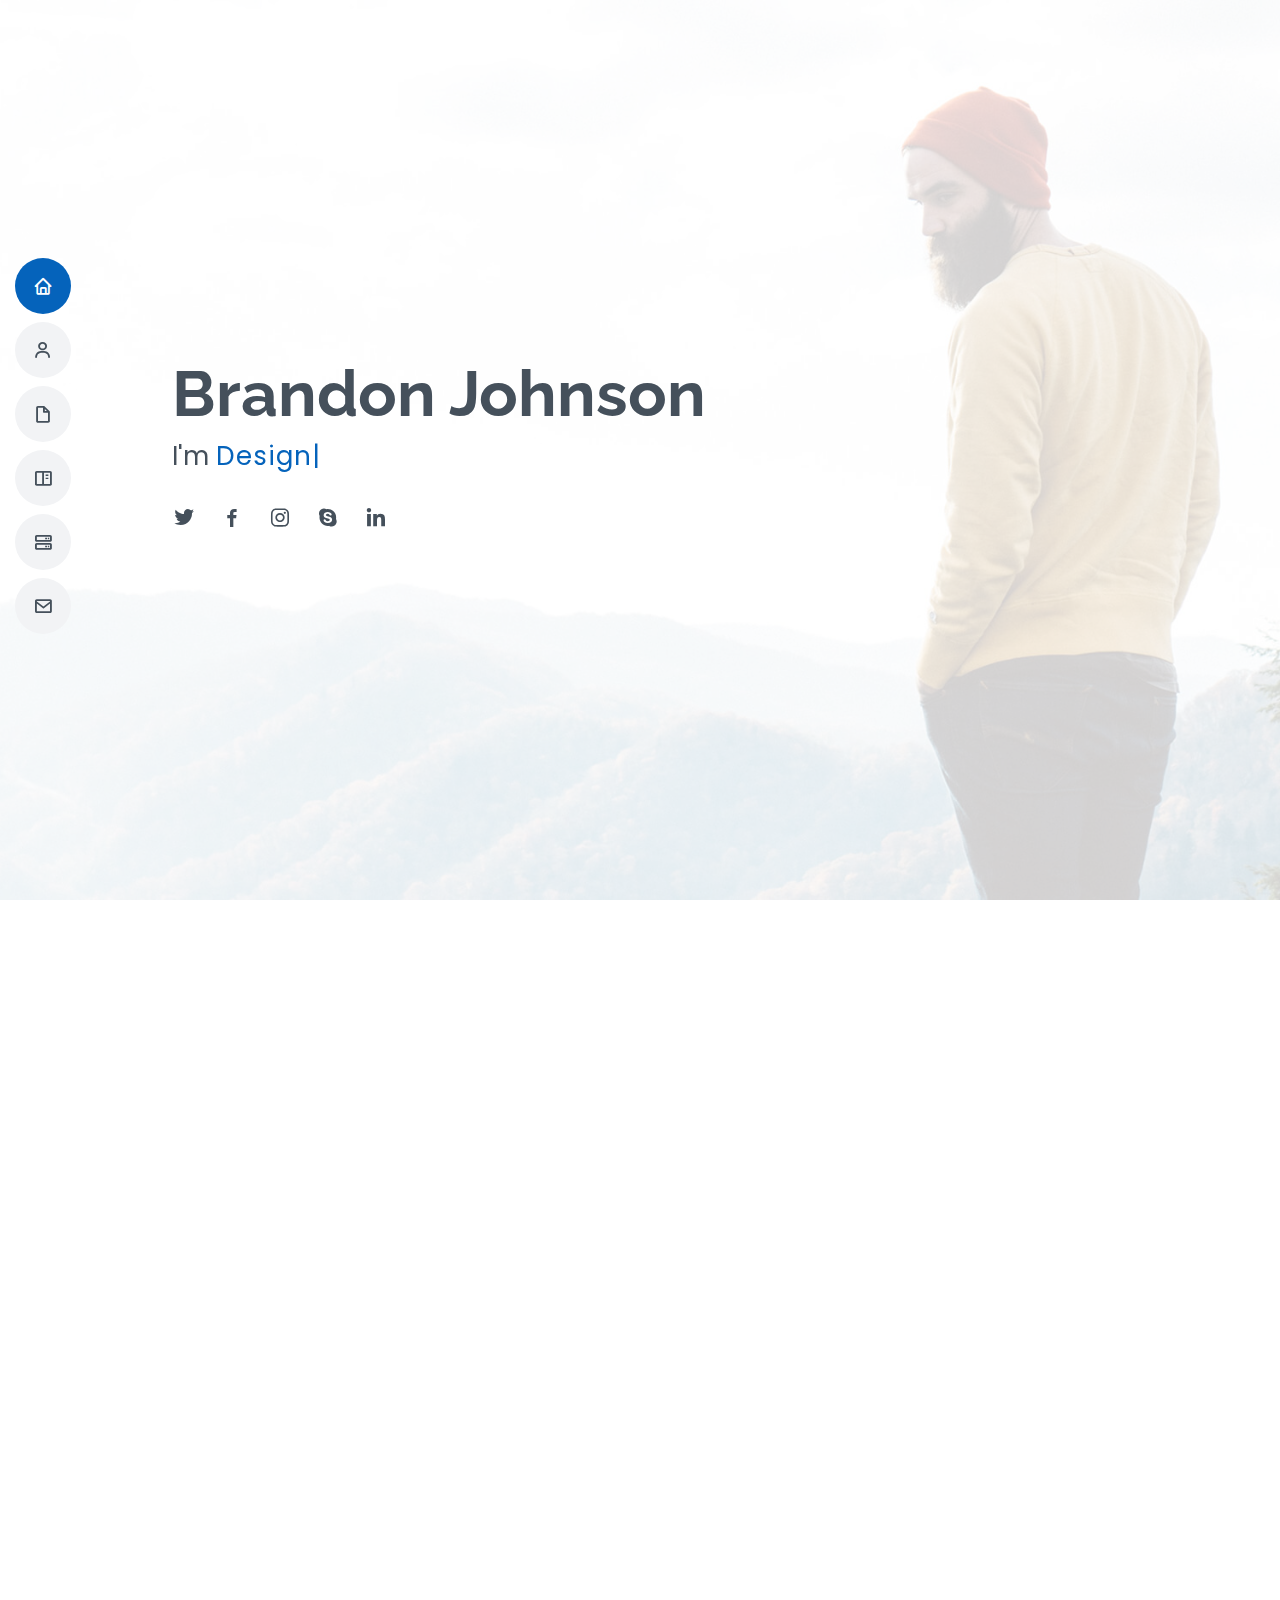
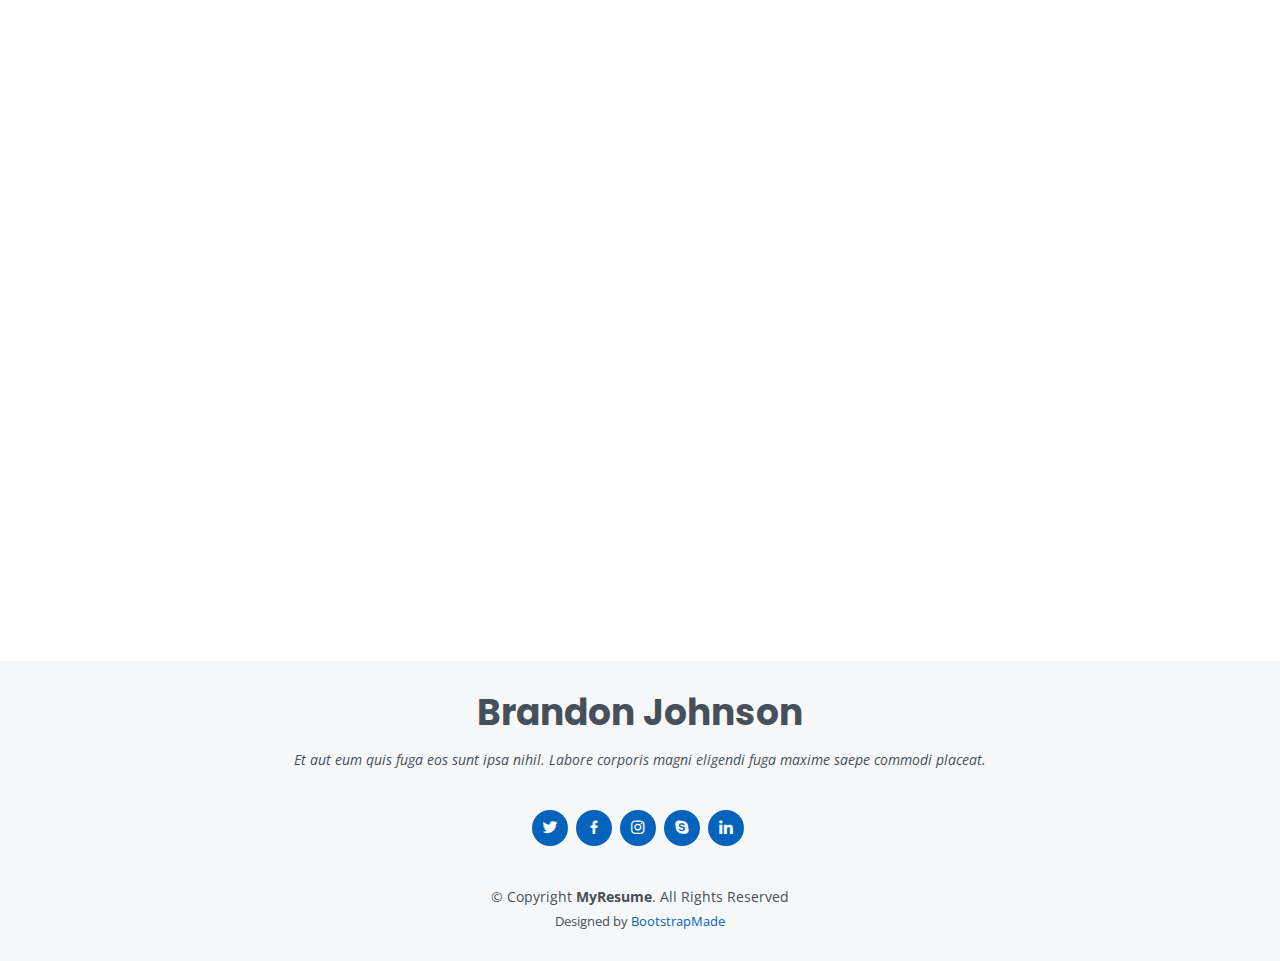
<file: index.html>
<!DOCTYPE html>
<html lang="en">

<head>
  <meta charset="utf-8">
  <meta content="width=device-width, initial-scale=1.0" name="viewport">

  <title>MyResume Bootstrap Template - Index</title>
  <meta content="" name="description">
  <meta content="" name="keywords">

  <!-- Favicons -->
  <link href="assets/img/favicon.png" rel="icon">
  <link href="assets/img/apple-touch-icon.png" rel="apple-touch-icon">

  <!-- Google Fonts -->
  <link href="https://fonts.googleapis.com/css?family=Open+Sans:300,300i,400,400i,600,600i,700,700i|Raleway:300,300i,400,400i,500,500i,600,600i,700,700i|Poppins:300,300i,400,400i,500,500i,600,600i,700,700i" rel="stylesheet">

  <!-- Vendor CSS Files -->
  <link href="assets/vendor/aos/aos.css" rel="stylesheet">
  <link href="assets/vendor/bootstrap/css/bootstrap.min.css" rel="stylesheet">
  <link href="assets/vendor/bootstrap-icons/bootstrap-icons.css" rel="stylesheet">
  <link href="assets/vendor/boxicons/css/boxicons.min.css" rel="stylesheet">
  <link href="assets/vendor/glightbox/css/glightbox.min.css" rel="stylesheet">
  <link href="assets/vendor/swiper/swiper-bundle.min.css" rel="stylesheet">

  <!-- Template Main CSS File -->
  <link href="assets/css/style.css" rel="stylesheet">

  <!-- =======================================================
  * Template Name: MyResume
  * Updated: Mar 10 2023 with Bootstrap v5.2.3
  * Template URL: https://bootstrapmade.com/free-html-bootstrap-template-my-resume/
  * Author: BootstrapMade.com
  * License: https://bootstrapmade.com/license/
  ======================================================== -->
</head>

<body>

  <!-- ======= Mobile nav toggle button ======= -->
  <!-- <button type="button" class="mobile-nav-toggle d-xl-none"><i class="bi bi-list mobile-nav-toggle"></i></button> -->
  <i class="bi bi-list mobile-nav-toggle d-lg-none"></i>
  <!-- ======= Header ======= -->
  <header id="header" class="d-flex flex-column justify-content-center">

    <nav id="navbar" class="navbar nav-menu">
      <ul>
        <li><a href="#hero" class="nav-link scrollto active"><i class="bx bx-home"></i> <span>Home</span></a></li>
        <li><a href="#about" class="nav-link scrollto"><i class="bx bx-user"></i> <span>About</span></a></li>
        <li><a href="#resume" class="nav-link scrollto"><i class="bx bx-file-blank"></i> <span>Resume</span></a></li>
        <li><a href="#portfolio" class="nav-link scrollto"><i class="bx bx-book-content"></i> <span>Portfolio</span></a></li>
        <li><a href="#services" class="nav-link scrollto"><i class="bx bx-server"></i> <span>Services</span></a></li>
        <li><a href="#contact" class="nav-link scrollto"><i class="bx bx-envelope"></i> <span>Contact</span></a></li>
      </ul>
    </nav><!-- .nav-menu -->

  </header><!-- End Header -->

  <!-- ======= Hero Section ======= -->
  <section id="hero" class="d-flex flex-column justify-content-center">
    <div class="container" data-aos="zoom-in" data-aos-delay="100">
      <h1>Brandon Johnson</h1>
      <p>I'm <span class="typed" data-typed-items="Designer, Developer, Freelancer, Photographer"></span></p>
      <div class="social-links">
        <a href="#" class="twitter"><i class="bx bxl-twitter"></i></a>
        <a href="#" class="facebook"><i class="bx bxl-facebook"></i></a>
        <a href="#" class="instagram"><i class="bx bxl-instagram"></i></a>
        <a href="#" class="google-plus"><i class="bx bxl-skype"></i></a>
        <a href="#" class="linkedin"><i class="bx bxl-linkedin"></i></a>
      </div>
    </div>
  </section><!-- End Hero -->

  <main id="main">

    <!-- ======= About Section ======= -->
    <section id="about" class="about">
      <div class="container" data-aos="fade-up">

        <div class="section-title">
          <h2>About</h2>
          <p>Magnam dolores commodi suscipit. Necessitatibus eius consequatur ex aliquid fuga eum quidem. Sit sint consectetur velit. Quisquam quos quisquam cupiditate. Et nemo qui impedit suscipit alias ea. Quia fugiat sit in iste officiis commodi quidem hic quas.</p>
        </div>

        <div class="row">
          <div class="col-lg-4">
            <img src="assets/img/profile-img.jpg" class="img-fluid" alt="">
          </div>
          <div class="col-lg-8 pt-4 pt-lg-0 content">
            <h3>UI/UX Designer &amp; Web Developer.</h3>
            <p class="fst-italic">
              Lorem ipsum dolor sit amet, consectetur adipiscing elit, sed do eiusmod tempor incididunt ut labore et dolore
              magna aliqua.
            </p>
            <div class="row">
              <div class="col-lg-6">
                <ul>
                  <li><i class="bi bi-chevron-right"></i> <strong>Birthday:</strong> <span>1 May 1995</span></li>
                  <li><i class="bi bi-chevron-right"></i> <strong>Website:</strong> <span>www.example.com</span></li>
                  <li><i class="bi bi-chevron-right"></i> <strong>Phone:</strong> <span>+123 456 7890</span></li>
                  <li><i class="bi bi-chevron-right"></i> <strong>City:</strong> <span>New York, USA</span></li>
                </ul>
              </div>
              <div class="col-lg-6">
                <ul>
                  <li><i class="bi bi-chevron-right"></i> <strong>Age:</strong> <span>30</span></li>
                  <li><i class="bi bi-chevron-right"></i> <strong>Degree:</strong> <span>Master</span></li>
                  <li><i class="bi bi-chevron-right"></i> <strong>PhEmailone:</strong> <span>email@example.com</span></li>
                  <li><i class="bi bi-chevron-right"></i> <strong>Freelance:</strong> <span>Available</span></li>
                </ul>
              </div>
            </div>
            <p>
              Officiis eligendi itaque labore et dolorum mollitia officiis optio vero. Quisquam sunt adipisci omnis et ut. Nulla accusantium dolor incidunt officia tempore. Et eius omnis.
              Cupiditate ut dicta maxime officiis quidem quia. Sed et consectetur qui quia repellendus itaque neque. Aliquid amet quidem ut quaerat cupiditate. Ab et eum qui repellendus omnis culpa magni laudantium dolores.
            </p>
          </div>
        </div>

      </div>
    </section><!-- End About Section -->

    <!-- ======= Facts Section ======= -->
    <section id="facts" class="facts">
      <div class="container" data-aos="fade-up">

        <div class="section-title">
          <h2>Facts</h2>
          <p>Magnam dolores commodi suscipit. Necessitatibus eius consequatur ex aliquid fuga eum quidem. Sit sint consectetur velit. Quisquam quos quisquam cupiditate. Et nemo qui impedit suscipit alias ea. Quia fugiat sit in iste officiis commodi quidem hic quas.</p>
        </div>

        <div class="row">

          <div class="col-lg-3 col-md-6">
            <div class="count-box">
              <i class="bi bi-emoji-smile"></i>
              <span data-purecounter-start="0" data-purecounter-end="232" data-purecounter-duration="1" class="purecounter"></span>
              <p>Happy Clients</p>
            </div>
          </div>

          <div class="col-lg-3 col-md-6 mt-5 mt-md-0">
            <div class="count-box">
              <i class="bi bi-journal-richtext"></i>
              <span data-purecounter-start="0" data-purecounter-end="521" data-purecounter-duration="1" class="purecounter"></span>
              <p>Projects</p>
            </div>
          </div>

          <div class="col-lg-3 col-md-6 mt-5 mt-lg-0">
            <div class="count-box">
              <i class="bi bi-headset"></i>
              <span data-purecounter-start="0" data-purecounter-end="1463" data-purecounter-duration="1" class="purecounter"></span>
              <p>Hours Of Support</p>
            </div>
          </div>

          <div class="col-lg-3 col-md-6 mt-5 mt-lg-0">
            <div class="count-box">
              <i class="bi bi-award"></i>
              <span data-purecounter-start="0" data-purecounter-end="25" data-purecounter-duration="1" class="purecounter"></span>
              <p>Awards</p>
            </div>
          </div>

        </div>

      </div>
    </section><!-- End Facts Section -->

    <!-- ======= Skills Section ======= -->
    <section id="skills" class="skills section-bg">
      <div class="container" data-aos="fade-up">

        <div class="section-title">
          <h2>Skills</h2>
          <p>Magnam dolores commodi suscipit. Necessitatibus eius consequatur ex aliquid fuga eum quidem. Sit sint consectetur velit. Quisquam quos quisquam cupiditate. Et nemo qui impedit suscipit alias ea. Quia fugiat sit in iste officiis commodi quidem hic quas.</p>
        </div>

        <div class="row skills-content">

          <div class="col-lg-6">

            <div class="progress">
              <span class="skill">HTML <i class="val">100%</i></span>
              <div class="progress-bar-wrap">
                <div class="progress-bar" role="progressbar" aria-valuenow="100" aria-valuemin="0" aria-valuemax="100"></div>
              </div>
            </div>

            <div class="progress">
              <span class="skill">CSS <i class="val">90%</i></span>
              <div class="progress-bar-wrap">
                <div class="progress-bar" role="progressbar" aria-valuenow="90" aria-valuemin="0" aria-valuemax="100"></div>
              </div>
            </div>

            <div class="progress">
              <span class="skill">JavaScript <i class="val">75%</i></span>
              <div class="progress-bar-wrap">
                <div class="progress-bar" role="progressbar" aria-valuenow="75" aria-valuemin="0" aria-valuemax="100"></div>
              </div>
            </div>

          </div>

          <div class="col-lg-6">

            <div class="progress">
              <span class="skill">PHP <i class="val">80%</i></span>
              <div class="progress-bar-wrap">
                <div class="progress-bar" role="progressbar" aria-valuenow="80" aria-valuemin="0" aria-valuemax="100"></div>
              </div>
            </div>

            <div class="progress">
              <span class="skill">WordPress/CMS <i class="val">90%</i></span>
              <div class="progress-bar-wrap">
                <div class="progress-bar" role="progressbar" aria-valuenow="90" aria-valuemin="0" aria-valuemax="100"></div>
              </div>
            </div>

            <div class="progress">
              <span class="skill">Photoshop <i class="val">55%</i></span>
              <div class="progress-bar-wrap">
                <div class="progress-bar" role="progressbar" aria-valuenow="55" aria-valuemin="0" aria-valuemax="100"></div>
              </div>
            </div>

          </div>

        </div>

      </div>
    </section><!-- End Skills Section -->

    <!-- ======= Resume Section ======= -->
    <section id="resume" class="resume">
      <div class="container" data-aos="fade-up">

        <div class="section-title">
          <h2>Resume</h2>
          <p>Magnam dolores commodi suscipit. Necessitatibus eius consequatur ex aliquid fuga eum quidem. Sit sint consectetur velit. Quisquam quos quisquam cupiditate. Et nemo qui impedit suscipit alias ea. Quia fugiat sit in iste officiis commodi quidem hic quas.</p>
        </div>

        <div class="row">
          <div class="col-lg-6">
            <h3 class="resume-title">Sumary</h3>
            <div class="resume-item pb-0">
              <h4>Brandon Johnson</h4>
              <p><em>Innovative and deadline-driven Graphic Designer with 3+ years of experience designing and developing user-centered digital/print marketing material from initial concept to final, polished deliverable.</em></p>
              <ul>
                <li>Portland par 127,Orlando, FL</li>
                <li>(123) 456-7891</li>
                <li>alice.barkley@example.com</li>
              </ul>
            </div>

            <h3 class="resume-title">Education</h3>
            <div class="resume-item">
              <h4>Master of Fine Arts &amp; Graphic Design</h4>
              <h5>2015 - 2016</h5>
              <p><em>Rochester Institute of Technology, Rochester, NY</em></p>
              <p>Qui deserunt veniam. Et sed aliquam labore tempore sed quisquam iusto autem sit. Ea vero voluptatum qui ut dignissimos deleniti nerada porti sand markend</p>
            </div>
            <div class="resume-item">
              <h4>Bachelor of Fine Arts &amp; Graphic Design</h4>
              <h5>2010 - 2014</h5>
              <p><em>Rochester Institute of Technology, Rochester, NY</em></p>
              <p>Quia nobis sequi est occaecati aut. Repudiandae et iusto quae reiciendis et quis Eius vel ratione eius unde vitae rerum voluptates asperiores voluptatem Earum molestiae consequatur neque etlon sader mart dila</p>
            </div>
          </div>
          <div class="col-lg-6">
            <h3 class="resume-title">Professional Experience</h3>
            <div class="resume-item">
              <h4>Senior graphic design specialist</h4>
              <h5>2019 - Present</h5>
              <p><em>Experion, New York, NY </em></p>
              <ul>
                <li>Lead in the design, development, and implementation of the graphic, layout, and production communication materials</li>
                <li>Delegate tasks to the 7 members of the design team and provide counsel on all aspects of the project. </li>
                <li>Supervise the assessment of all graphic materials in order to ensure quality and accuracy of the design</li>
                <li>Oversee the efficient use of production project budgets ranging from $2,000 - $25,000</li>
              </ul>
            </div>
            <div class="resume-item">
              <h4>Graphic design specialist</h4>
              <h5>2017 - 2018</h5>
              <p><em>Stepping Stone Advertising, New York, NY</em></p>
              <ul>
                <li>Developed numerous marketing programs (logos, brochures,infographics, presentations, and advertisements).</li>
                <li>Managed up to 5 projects or tasks at a given time while under pressure</li>
                <li>Recommended and consulted with clients on the most appropriate graphic design</li>
                <li>Created 4+ design presentations and proposals a month for clients and account managers</li>
              </ul>
            </div>
          </div>
        </div>

      </div>
    </section><!-- End Resume Section -->

    <!-- ======= Portfolio Section ======= -->
    <section id="portfolio" class="portfolio section-bg">
      <div class="container" data-aos="fade-up">

        <div class="section-title">
          <h2>Portfolio</h2>
          <p>Magnam dolores commodi suscipit. Necessitatibus eius consequatur ex aliquid fuga eum quidem. Sit sint consectetur velit. Quisquam quos quisquam cupiditate. Et nemo qui impedit suscipit alias ea. Quia fugiat sit in iste officiis commodi quidem hic quas.</p>
        </div>

        <div class="row">
          <div class="col-lg-12 d-flex justify-content-center" data-aos="fade-up" data-aos-delay="100">
            <ul id="portfolio-flters">
              <li data-filter="*" class="filter-active">All</li>
              <li data-filter=".filter-app">App</li>
              <li data-filter=".filter-card">Card</li>
              <li data-filter=".filter-web">Web</li>
            </ul>
          </div>
        </div>

        <div class="row portfolio-container" data-aos="fade-up" data-aos-delay="200">

          <div class="col-lg-4 col-md-6 portfolio-item filter-app">
            <div class="portfolio-wrap">
              <img src="assets/img/portfolio/portfolio-1.jpg" class="img-fluid" alt="">
              <div class="portfolio-info">
                <h4>App 1</h4>
                <p>App</p>
                <div class="portfolio-links">
                  <a href="assets/img/portfolio/portfolio-1.jpg" data-gallery="portfolioGallery" class="portfolio-lightbox" title="App 1"><i class="bx bx-plus"></i></a>
                  <a href="portfolio-details.html" class="portfolio-details-lightbox" data-glightbox="type: external" title="Portfolio Details"><i class="bx bx-link"></i></a>
                </div>
              </div>
            </div>
          </div>

          <div class="col-lg-4 col-md-6 portfolio-item filter-web">
            <div class="portfolio-wrap">
              <img src="assets/img/portfolio/portfolio-2.jpg" class="img-fluid" alt="">
              <div class="portfolio-info">
                <h4>Web 3</h4>
                <p>Web</p>
                <div class="portfolio-links">
                  <a href="assets/img/portfolio/portfolio-2.jpg" data-gallery="portfolioGallery" class="portfolio-lightbox" title="Web 3"><i class="bx bx-plus"></i></a>
                  <a href="portfolio-details.html" class="portfolio-details-lightbox" data-glightbox="type: external" title="Portfolio Details"><i class="bx bx-link"></i></a>
                </div>
              </div>
            </div>
          </div>

          <div class="col-lg-4 col-md-6 portfolio-item filter-app">
            <div class="portfolio-wrap">
              <img src="assets/img/portfolio/portfolio-3.jpg" class="img-fluid" alt="">
              <div class="portfolio-info">
                <h4>App 2</h4>
                <p>App</p>
                <div class="portfolio-links">
                  <a href="assets/img/portfolio/portfolio-3.jpg" data-gallery="portfolioGallery" class="portfolio-lightbox" title="App 2"><i class="bx bx-plus"></i></a>
                  <a href="portfolio-details.html" class="portfolio-details-lightbox" data-glightbox="type: external" title="Portfolio Details"><i class="bx bx-link"></i></a>
                </div>
              </div>
            </div>
          </div>

          <div class="col-lg-4 col-md-6 portfolio-item filter-card">
            <div class="portfolio-wrap">
              <img src="assets/img/portfolio/portfolio-4.jpg" class="img-fluid" alt="">
              <div class="portfolio-info">
                <h4>Card 2</h4>
                <p>Card</p>
                <div class="portfolio-links">
                  <a href="assets/img/portfolio/portfolio-4.jpg" data-gallery="portfolioGallery" class="portfolio-lightbox" title="Card 2"><i class="bx bx-plus"></i></a>
                  <a href="portfolio-details.html" class="portfolio-details-lightbox" data-glightbox="type: external" title="Portfolio Details"><i class="bx bx-link"></i></a>
                </div>
              </div>
            </div>
          </div>

          <div class="col-lg-4 col-md-6 portfolio-item filter-web">
            <div class="portfolio-wrap">
              <img src="assets/img/portfolio/portfolio-5.jpg" class="img-fluid" alt="">
              <div class="portfolio-info">
                <h4>Web 2</h4>
                <p>Web</p>
                <div class="portfolio-links">
                  <a href="assets/img/portfolio/portfolio-5.jpg" data-gallery="portfolioGallery" class="portfolio-lightbox" title="Web 2"><i class="bx bx-plus"></i></a>
                  <a href="portfolio-details.html" class="portfolio-details-lightbox" data-glightbox="type: external" title="Portfolio Details"><i class="bx bx-link"></i></a>
                </div>
              </div>
            </div>
          </div>

          <div class="col-lg-4 col-md-6 portfolio-item filter-app">
            <div class="portfolio-wrap">
              <img src="assets/img/portfolio/portfolio-6.jpg" class="img-fluid" alt="">
              <div class="portfolio-info">
                <h4>App 3</h4>
                <p>App</p>
                <div class="portfolio-links">
                  <a href="assets/img/portfolio/portfolio-6.jpg" data-gallery="portfolioGallery" class="portfolio-lightbox" title="App 3"><i class="bx bx-plus"></i></a>
                  <a href="portfolio-details.html" class="portfolio-details-lightbox" data-glightbox="type: external" title="Portfolio Details"><i class="bx bx-link"></i></a>
                </div>
              </div>
            </div>
          </div>

          <div class="col-lg-4 col-md-6 portfolio-item filter-card">
            <div class="portfolio-wrap">
              <img src="assets/img/portfolio/portfolio-7.jpg" class="img-fluid" alt="">
              <div class="portfolio-info">
                <h4>Card 1</h4>
                <p>Card</p>
                <div class="portfolio-links">
                  <a href="assets/img/portfolio/portfolio-7.jpg" data-gallery="portfolioGallery" class="portfolio-lightbox" title="Card 1"><i class="bx bx-plus"></i></a>
                  <a href="portfolio-details.html" class="portfolio-details-lightbox" data-glightbox="type: external" title="Portfolio Details"><i class="bx bx-link"></i></a>
                </div>
              </div>
            </div>
          </div>

          <div class="col-lg-4 col-md-6 portfolio-item filter-card">
            <div class="portfolio-wrap">
              <img src="assets/img/portfolio/portfolio-8.jpg" class="img-fluid" alt="">
              <div class="portfolio-info">
                <h4>Card 3</h4>
                <p>Card</p>
                <div class="portfolio-links">
                  <a href="assets/img/portfolio/portfolio-8.jpg" data-gallery="portfolioGallery" class="portfolio-lightbox" title="Card 3"><i class="bx bx-plus"></i></a>
                  <a href="portfolio-details.html" class="portfolio-details-lightbox" data-glightbox="type: external" title="Portfolio Details"><i class="bx bx-link"></i></a>
                </div>
              </div>
            </div>
          </div>

          <div class="col-lg-4 col-md-6 portfolio-item filter-web">
            <div class="portfolio-wrap">
              <img src="assets/img/portfolio/portfolio-9.jpg" class="img-fluid" alt="">
              <div class="portfolio-info">
                <h4>Web 3</h4>
                <p>Web</p>
                <div class="portfolio-links">
                  <a href="assets/img/portfolio/portfolio-9.jpg" data-gallery="portfolioGallery" class="portfolio-lightbox" title="Web 3"><i class="bx bx-plus"></i></a>
                  <a href="portfolio-details.html" class="portfolio-details-lightbox" data-glightbox="type: external" title="Portfolio Details"><i class="bx bx-link"></i></a>
                </div>
              </div>
            </div>
          </div>

        </div>

      </div>
    </section><!-- End Portfolio Section -->

    <!-- ======= Services Section ======= -->
    <section id="services" class="services">
      <div class="container" data-aos="fade-up">

        <div class="section-title">
          <h2>Services</h2>
          <p>Magnam dolores commodi suscipit. Necessitatibus eius consequatur ex aliquid fuga eum quidem. Sit sint consectetur velit. Quisquam quos quisquam cupiditate. Et nemo qui impedit suscipit alias ea. Quia fugiat sit in iste officiis commodi quidem hic quas.</p>
        </div>

        <div class="row">

          <div class="col-lg-4 col-md-6 d-flex align-items-stretch" data-aos="zoom-in" data-aos-delay="100">
            <div class="icon-box iconbox-blue">
              <div class="icon">
                <svg width="100" height="100" viewBox="0 0 600 600" xmlns="http://www.w3.org/2000/svg">
                  <path stroke="none" stroke-width="0" fill="#f5f5f5" d="M300,521.0016835830174C376.1290562159157,517.8887921683347,466.0731472004068,529.7835943286574,510.70327084640275,468.03025145048787C554.3714126377745,407.6079735673963,508.03601936045806,328.9844924480964,491.2728898941984,256.3432110539036C474.5976632858925,184.082847569629,479.9380746630129,96.60480741107993,416.23090153303,58.64404602377083C348.86323505073057,18.502131276798302,261.93793281208167,40.57373210992963,193.5410806939664,78.93577620505333C130.42746243093433,114.334589627462,98.30271207620316,179.96522072025542,76.75703585869454,249.04625023123273C51.97151888228291,328.5150500222984,13.704378332031375,421.85034740162234,66.52175969318436,486.19268352777647C119.04800174914682,550.1803526380478,217.28368757567262,524.383925680826,300,521.0016835830174"></path>
                </svg>
                <i class="bx bxl-dribbble"></i>
              </div>
              <h4><a href="">Lorem Ipsum</a></h4>
              <p>Voluptatum deleniti atque corrupti quos dolores et quas molestias excepturi</p>
            </div>
          </div>

          <div class="col-lg-4 col-md-6 d-flex align-items-stretch mt-4 mt-md-0" data-aos="zoom-in" data-aos-delay="200">
            <div class="icon-box iconbox-orange ">
              <div class="icon">
                <svg width="100" height="100" viewBox="0 0 600 600" xmlns="http://www.w3.org/2000/svg">
                  <path stroke="none" stroke-width="0" fill="#f5f5f5" d="M300,582.0697525312426C382.5290701553225,586.8405444964366,449.9789794690241,525.3245884688669,502.5850820975895,461.55621195738473C556.606425686781,396.0723002908107,615.8543463187945,314.28637112970534,586.6730223649479,234.56875336149918C558.9533121215079,158.8439757836574,454.9685369536778,164.00468322053177,381.49747125262974,130.76875717737553C312.15926192815925,99.40240125094834,248.97055460311594,18.661163978235184,179.8680185752513,50.54337015887873C110.5421016452524,82.52863877960104,119.82277516462835,180.83849132639028,109.12597500060166,256.43424936330496C100.08760227029461,320.3096726198365,92.17705696193138,384.0621239912766,124.79988738764834,439.7174275375508C164.83382741302287,508.01625554203684,220.96474134820875,577.5009287672846,300,582.0697525312426"></path>
                </svg>
                <i class="bx bx-file"></i>
              </div>
              <h4><a href="">Sed Perspiciatis</a></h4>
              <p>Duis aute irure dolor in reprehenderit in voluptate velit esse cillum dolore</p>
            </div>
          </div>

          <div class="col-lg-4 col-md-6 d-flex align-items-stretch mt-4 mt-lg-0" data-aos="zoom-in" data-aos-delay="300">
            <div class="icon-box iconbox-pink">
              <div class="icon">
                <svg width="100" height="100" viewBox="0 0 600 600" xmlns="http://www.w3.org/2000/svg">
                  <path stroke="none" stroke-width="0" fill="#f5f5f5" d="M300,541.5067337569781C382.14930387511276,545.0595476570109,479.8736841581634,548.3450877840088,526.4010558755058,480.5488172755941C571.5218469581645,414.80211281144784,517.5187510058486,332.0715597781072,496.52539010469104,255.14436215662573C477.37192572678356,184.95920475031193,473.57363656557914,105.61284051026155,413.0603344069578,65.22779650032875C343.27470386102294,18.654635553484475,251.2091493199835,5.337323636656869,175.0934190732945,40.62881213300186C97.87086631185822,76.43348514350839,51.98124368387456,156.15599469081315,36.44837278890362,239.84606092416172C21.716077023791087,319.22268207091537,43.775223500013084,401.1760424656574,96.891909868211,461.97329694683043C147.22146801428983,519.5804099606455,223.5754009179313,538.201503339737,300,541.5067337569781"></path>
                </svg>
                <i class="bx bx-tachometer"></i>
              </div>
              <h4><a href="">Magni Dolores</a></h4>
              <p>Excepteur sint occaecat cupidatat non proident, sunt in culpa qui officia</p>
            </div>
          </div>

          <div class="col-lg-4 col-md-6 d-flex align-items-stretch mt-4" data-aos="zoom-in" data-aos-delay="100">
            <div class="icon-box iconbox-yellow">
              <div class="icon">
                <svg width="100" height="100" viewBox="0 0 600 600" xmlns="http://www.w3.org/2000/svg">
                  <path stroke="none" stroke-width="0" fill="#f5f5f5" d="M300,503.46388370962813C374.79870501325706,506.71871716319447,464.8034551963731,527.1746412648533,510.4981551193396,467.86667711651364C555.9287308511215,408.9015244558933,512.6030010748507,327.5744911775523,490.211057578863,256.5855673507754C471.097692560561,195.9906835881958,447.69079081568157,138.11976852964426,395.19560036434837,102.3242989838813C329.3053358748298,57.3949838291264,248.02791733380457,8.279543830951368,175.87071277845988,42.242879143198664C103.41431057327972,76.34704239035025,93.79494320519305,170.9812938413882,81.28167332365135,250.07896920659033C70.17666984294237,320.27484674793965,64.84698225790005,396.69656628748305,111.28512138212992,450.4950937839243C156.20124167950087,502.5303643271138,231.32542653798444,500.4755392045468,300,503.46388370962813"></path>
                </svg>
                <i class="bx bx-layer"></i>
              </div>
              <h4><a href="">Nemo Enim</a></h4>
              <p>At vero eos et accusamus et iusto odio dignissimos ducimus qui blanditiis</p>
            </div>
          </div>

          <div class="col-lg-4 col-md-6 d-flex align-items-stretch mt-4" data-aos="zoom-in" data-aos-delay="200">
            <div class="icon-box iconbox-red">
              <div class="icon">
                <svg width="100" height="100" viewBox="0 0 600 600" xmlns="http://www.w3.org/2000/svg">
                  <path stroke="none" stroke-width="0" fill="#f5f5f5" d="M300,532.3542879108572C369.38199826031484,532.3153073249985,429.10787420159085,491.63046689027357,474.5244479745417,439.17860296908856C522.8885846962883,383.3225815378663,569.1668002868075,314.3205725914397,550.7432151929288,242.7694973846089C532.6665558377875,172.5657663291529,456.2379748765914,142.6223662098291,390.3689995646985,112.34683881706744C326.66090330228417,83.06452184765237,258.84405631176094,53.51806209861945,193.32584062364296,78.48882559362697C121.61183558270385,105.82097193414197,62.805066853699245,167.19869350419734,48.57481801355237,242.6138429142374C34.843463184063346,315.3850353017275,76.69343916112496,383.4422959591041,125.22947124332185,439.3748458443577C170.7312796277747,491.8107796887764,230.57421082200815,532.3932930995766,300,532.3542879108572"></path>
                </svg>
                <i class="bx bx-slideshow"></i>
              </div>
              <h4><a href="">Dele Cardo</a></h4>
              <p>Quis consequatur saepe eligendi voluptatem consequatur dolor consequuntur</p>
            </div>
          </div>

          <div class="col-lg-4 col-md-6 d-flex align-items-stretch mt-4" data-aos="zoom-in" data-aos-delay="300">
            <div class="icon-box iconbox-teal">
              <div class="icon">
                <svg width="100" height="100" viewBox="0 0 600 600" xmlns="http://www.w3.org/2000/svg">
                  <path stroke="none" stroke-width="0" fill="#f5f5f5" d="M300,566.797414625762C385.7384707136149,576.1784315230908,478.7894351017131,552.8928747891023,531.9192734346935,484.94944893311C584.6109503024035,417.5663521118492,582.489472248146,322.67544863468447,553.9536738515405,242.03673114598146C529.1557734026468,171.96086150256528,465.24506316201064,127.66468636344209,395.9583748389544,100.7403814666027C334.2173773831606,76.7482773500951,269.4350130405921,84.62216499799875,207.1952322260088,107.2889140133804C132.92018162631612,134.33871894543012,41.79353780512637,160.00259165414826,22.644507872594943,236.69541883565114C3.319112789854554,314.0945973066697,72.72355303640163,379.243833228382,124.04198916343866,440.3218312028393C172.9286146004772,498.5055451809895,224.45579914871206,558.5317968840102,300,566.797414625762"></path>
                </svg>
                <i class="bx bx-arch"></i>
              </div>
              <h4><a href="">Divera Don</a></h4>
              <p>Modi nostrum vel laborum. Porro fugit error sit minus sapiente sit aspernatur</p>
            </div>
          </div>

        </div>

      </div>
    </section><!-- End Services Section -->

    <!-- ======= Testimonials Section ======= -->
    <section id="testimonials" class="testimonials section-bg">
      <div class="container" data-aos="fade-up">

        <div class="section-title">
          <h2>Testimonials</h2>
        </div>

        <div class="testimonials-slider swiper" data-aos="fade-up" data-aos-delay="100">
          <div class="swiper-wrapper">

            <div class="swiper-slide">
              <div class="testimonial-item">
                <img src="assets/img/testimonials/testimonials-1.jpg" class="testimonial-img" alt="">
                <h3>Saul Goodman</h3>
                <h4>Ceo &amp; Founder</h4>
                <p>
                  <i class="bx bxs-quote-alt-left quote-icon-left"></i>
                  Proin iaculis purus consequat sem cure digni ssim donec porttitora entum suscipit rhoncus. Accusantium quam, ultricies eget id, aliquam eget nibh et. Maecen aliquam, risus at semper.
                  <i class="bx bxs-quote-alt-right quote-icon-right"></i>
                </p>
              </div>
            </div><!-- End testimonial item -->

            <div class="swiper-slide">
              <div class="testimonial-item">
                <img src="assets/img/testimonials/testimonials-2.jpg" class="testimonial-img" alt="">
                <h3>Sara Wilsson</h3>
                <h4>Designer</h4>
                <p>
                  <i class="bx bxs-quote-alt-left quote-icon-left"></i>
                  Export tempor illum tamen malis malis eram quae irure esse labore quem cillum quid cillum eram malis quorum velit fore eram velit sunt aliqua noster fugiat irure amet legam anim culpa.
                  <i class="bx bxs-quote-alt-right quote-icon-right"></i>
                </p>
              </div>
            </div><!-- End testimonial item -->

            <div class="swiper-slide">
              <div class="testimonial-item">
                <img src="assets/img/testimonials/testimonials-3.jpg" class="testimonial-img" alt="">
                <h3>Jena Karlis</h3>
                <h4>Store Owner</h4>
                <p>
                  <i class="bx bxs-quote-alt-left quote-icon-left"></i>
                  Enim nisi quem export duis labore cillum quae magna enim sint quorum nulla quem veniam duis minim tempor labore quem eram duis noster aute amet eram fore quis sint minim.
                  <i class="bx bxs-quote-alt-right quote-icon-right"></i>
                </p>
              </div>
            </div><!-- End testimonial item -->

            <div class="swiper-slide">
              <div class="testimonial-item">
                <img src="assets/img/testimonials/testimonials-4.jpg" class="testimonial-img" alt="">
                <h3>Matt Brandon</h3>
                <h4>Freelancer</h4>
                <p>
                  <i class="bx bxs-quote-alt-left quote-icon-left"></i>
                  Fugiat enim eram quae cillum dolore dolor amet nulla culpa multos export minim fugiat minim velit minim dolor enim duis veniam ipsum anim magna sunt elit fore quem dolore labore illum veniam.
                  <i class="bx bxs-quote-alt-right quote-icon-right"></i>
                </p>
              </div>
            </div><!-- End testimonial item -->

            <div class="swiper-slide">
              <div class="testimonial-item">
                <img src="assets/img/testimonials/testimonials-5.jpg" class="testimonial-img" alt="">
                <h3>John Larson</h3>
                <h4>Entrepreneur</h4>
                <p>
                  <i class="bx bxs-quote-alt-left quote-icon-left"></i>
                  Quis quorum aliqua sint quem legam fore sunt eram irure aliqua veniam tempor noster veniam enim culpa labore duis sunt culpa nulla illum cillum fugiat legam esse veniam culpa fore nisi cillum quid.
                  <i class="bx bxs-quote-alt-right quote-icon-right"></i>
                </p>
              </div>
            </div><!-- End testimonial item -->

          </div>
          <div class="swiper-pagination"></div>
        </div>

      </div>
    </section><!-- End Testimonials Section -->

    <!-- ======= Contact Section ======= -->
    <section id="contact" class="contact">
      <div class="container" data-aos="fade-up">

        <div class="section-title">
          <h2>Contact</h2>
        </div>

        <div class="row mt-1">

          <div class="col-lg-4">
            <div class="info">
              <div class="address">
                <i class="bi bi-geo-alt"></i>
                <h4>Location:</h4>
                <p>A108 Adam Street, New York, NY 535022</p>
              </div>

              <div class="email">
                <i class="bi bi-envelope"></i>
                <h4>Email:</h4>
                <p>info@example.com</p>
              </div>

              <div class="phone">
                <i class="bi bi-phone"></i>
                <h4>Call:</h4>
                <p>+1 5589 55488 55s</p>
              </div>

            </div>

          </div>

          <div class="col-lg-8 mt-5 mt-lg-0">

            <form action="forms/contact.php" method="post" role="form" class="php-email-form">
              <div class="row">
                <div class="col-md-6 form-group">
                  <input type="text" name="name" class="form-control" id="name" placeholder="Your Name" required>
                </div>
                <div class="col-md-6 form-group mt-3 mt-md-0">
                  <input type="email" class="form-control" name="email" id="email" placeholder="Your Email" required>
                </div>
              </div>
              <div class="form-group mt-3">
                <input type="text" class="form-control" name="subject" id="subject" placeholder="Subject" required>
              </div>
              <div class="form-group mt-3">
                <textarea class="form-control" name="message" rows="5" placeholder="Message" required></textarea>
              </div>
              <div class="my-3">
                <div class="loading">Loading</div>
                <div class="error-message"></div>
                <div class="sent-message">Your message has been sent. Thank you!</div>
              </div>
              <div class="text-center"><button type="submit">Send Message</button></div>
            </form>

          </div>

        </div>

      </div>
    </section><!-- End Contact Section -->

  </main><!-- End #main -->

  <!-- ======= Footer ======= -->
  <footer id="footer">
    <div class="container">
      <h3>Brandon Johnson</h3>
      <p>Et aut eum quis fuga eos sunt ipsa nihil. Labore corporis magni eligendi fuga maxime saepe commodi placeat.</p>
      <div class="social-links">
        <a href="#" class="twitter"><i class="bx bxl-twitter"></i></a>
        <a href="#" class="facebook"><i class="bx bxl-facebook"></i></a>
        <a href="#" class="instagram"><i class="bx bxl-instagram"></i></a>
        <a href="#" class="google-plus"><i class="bx bxl-skype"></i></a>
        <a href="#" class="linkedin"><i class="bx bxl-linkedin"></i></a>
      </div>
      <div class="copyright">
        &copy; Copyright <strong><span>MyResume</span></strong>. All Rights Reserved
      </div>
      <div class="credits">
        <!-- All the links in the footer should remain intact. -->
        <!-- You can delete the links only if you purchased the pro version. -->
        <!-- Licensing information: [license-url] -->
        <!-- Purchase the pro version with working PHP/AJAX contact form: https://bootstrapmade.com/free-html-bootstrap-template-my-resume/ -->
        Designed by <a href="https://bootstrapmade.com/">BootstrapMade</a>
      </div>
    </div>
  </footer><!-- End Footer -->

  <div id="preloader"></div>
  <a href="#" class="back-to-top d-flex align-items-center justify-content-center"><i class="bi bi-arrow-up-short"></i></a>

  <!-- Vendor JS Files -->
  <script src="assets/vendor/purecounter/purecounter_vanilla.js"></script>
  <script src="assets/vendor/aos/aos.js"></script>
  <script src="assets/vendor/bootstrap/js/bootstrap.bundle.min.js"></script>
  <script src="assets/vendor/glightbox/js/glightbox.min.js"></script>
  <script src="assets/vendor/isotope-layout/isotope.pkgd.min.js"></script>
  <script src="assets/vendor/swiper/swiper-bundle.min.js"></script>
  <script src="assets/vendor/typed.js/typed.min.js"></script>
  <script src="assets/vendor/waypoints/noframework.waypoints.js"></script>
  <script src="assets/vendor/php-email-form/validate.js"></script>

  <!-- Template Main JS File -->
  <script src="assets/js/main.js"></script>

</body>

</html>
</file>
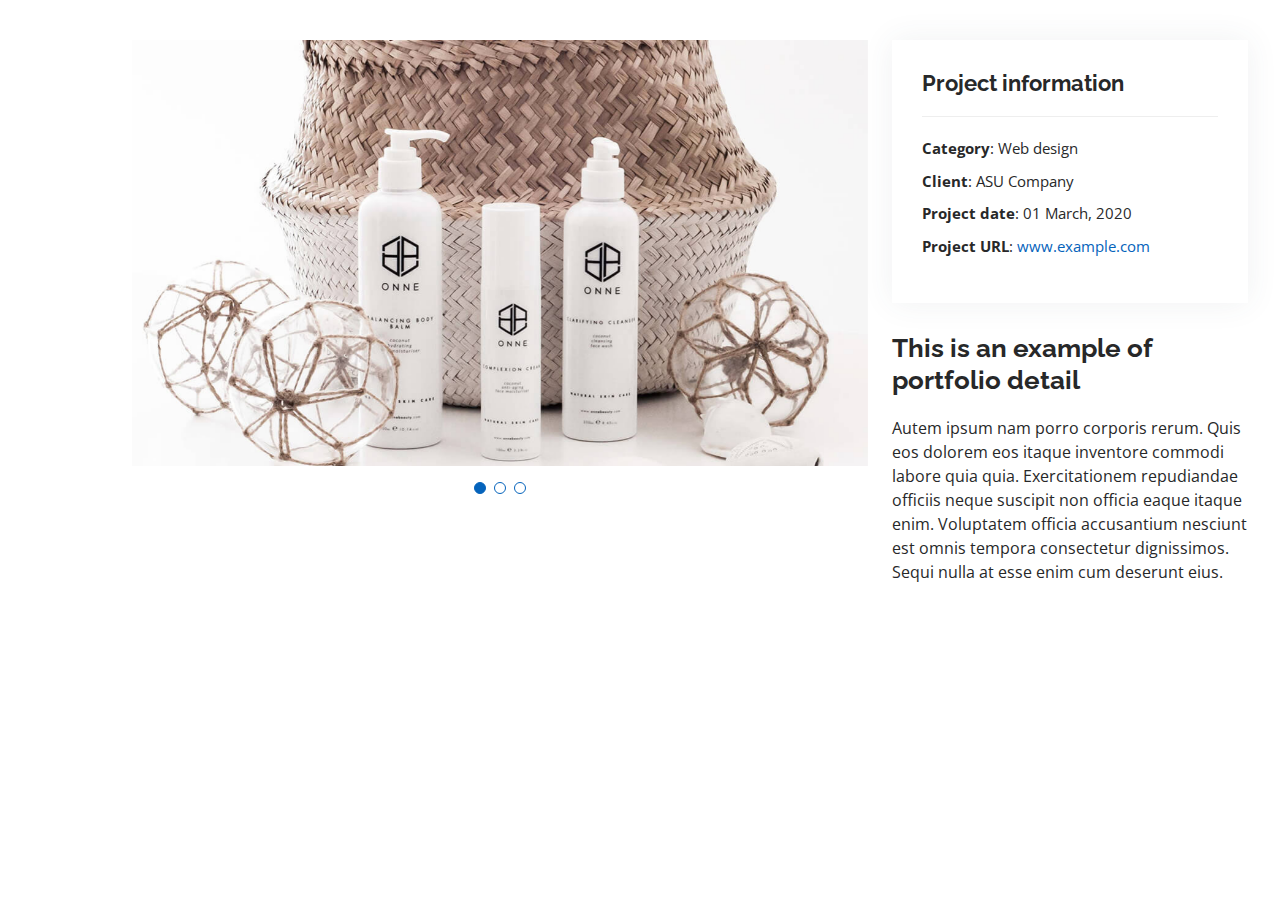
<file: portfolio-details.html>
<!DOCTYPE html>
<html lang="en">

<head>
  <meta charset="utf-8">
  <meta content="width=device-width, initial-scale=1.0" name="viewport">

  <title>Portfolio Details - Personal Bootstrap Template</title>
  <meta content="" name="description">
  <meta content="" name="keywords">

  <!-- Favicons -->
  <link href="assets/img/favicon.png" rel="icon">
  <link href="assets/img/apple-touch-icon.png" rel="apple-touch-icon">

  <!-- Google Fonts -->
  <link href="https://fonts.googleapis.com/css?family=Open+Sans:300,300i,400,400i,600,600i,700,700i|Raleway:300,300i,400,400i,500,500i,600,600i,700,700i|Poppins:300,300i,400,400i,500,500i,600,600i,700,700i" rel="stylesheet">

  <!-- Vendor CSS Files -->
  <link href="assets/vendor/aos/aos.css" rel="stylesheet">
  <link href="assets/vendor/bootstrap/css/bootstrap.min.css" rel="stylesheet">
  <link href="assets/vendor/bootstrap-icons/bootstrap-icons.css" rel="stylesheet">
  <link href="assets/vendor/boxicons/css/boxicons.min.css" rel="stylesheet">
  <link href="assets/vendor/glightbox/css/glightbox.min.css" rel="stylesheet">
  <link href="assets/vendor/swiper/swiper-bundle.min.css" rel="stylesheet">

  <!-- Template Main CSS File -->
  <link href="assets/css/style.css" rel="stylesheet">

  <!-- =======================================================
  * Template Name: MyResume
  * Updated: Mar 10 2023 with Bootstrap v5.2.3
  * Template URL: https://bootstrapmade.com/free-html-bootstrap-template-my-resume/
  * Author: BootstrapMade.com
  * License: https://bootstrapmade.com/license/
  ======================================================== -->
</head>

<body>

  <main id="main">

    <!-- ======= Portfolio Details Section ======= -->
    <section id="portfolio-details" class="portfolio-details">
      <div class="container">

        <div class="row gy-4">

          <div class="col-lg-8">
            <div class="portfolio-details-slider swiper">
              <div class="swiper-wrapper align-items-center">

                <div class="swiper-slide">
                  <img src="assets/img/portfolio/portfolio-details-1.jpg" alt="">
                </div>

                <div class="swiper-slide">
                  <img src="assets/img/portfolio/portfolio-details-2.jpg" alt="">
                </div>

                <div class="swiper-slide">
                  <img src="assets/img/portfolio/portfolio-details-3.jpg" alt="">
                </div>

              </div>
              <div class="swiper-pagination"></div>
            </div>
          </div>

          <div class="col-lg-4">
            <div class="portfolio-info">
              <h3>Project information</h3>
              <ul>
                <li><strong>Category</strong>: Web design</li>
                <li><strong>Client</strong>: ASU Company</li>
                <li><strong>Project date</strong>: 01 March, 2020</li>
                <li><strong>Project URL</strong>: <a href="#">www.example.com</a></li>
              </ul>
            </div>
            <div class="portfolio-description">
              <h2>This is an example of portfolio detail</h2>
              <p>
                Autem ipsum nam porro corporis rerum. Quis eos dolorem eos itaque inventore commodi labore quia quia. Exercitationem repudiandae officiis neque suscipit non officia eaque itaque enim. Voluptatem officia accusantium nesciunt est omnis tempora consectetur dignissimos. Sequi nulla at esse enim cum deserunt eius.
              </p>
            </div>
          </div>

        </div>

      </div>
    </section><!-- End Portfolio Details Section -->

  </main><!-- End #main -->

  <div id="preloader"></div>
  <a href="#" class="back-to-top d-flex align-items-center justify-content-center"><i class="bi bi-arrow-up-short"></i></a>

  <!-- Vendor JS Files -->
  <script src="assets/vendor/purecounter/purecounter_vanilla.js"></script>
  <script src="assets/vendor/aos/aos.js"></script>
  <script src="assets/vendor/bootstrap/js/bootstrap.bundle.min.js"></script>
  <script src="assets/vendor/glightbox/js/glightbox.min.js"></script>
  <script src="assets/vendor/isotope-layout/isotope.pkgd.min.js"></script>
  <script src="assets/vendor/swiper/swiper-bundle.min.js"></script>
  <script src="assets/vendor/typed.js/typed.min.js"></script>
  <script src="assets/vendor/waypoints/noframework.waypoints.js"></script>
  <script src="assets/vendor/php-email-form/validate.js"></script>

  <!-- Template Main JS File -->
  <script src="assets/js/main.js"></script>

</body>

</html>
</file>
<file: assets/css/style.css>
/**
* Template Name: MyResume
* Updated: Mar 10 2023 with Bootstrap v5.2.3
* Template URL: https://bootstrapmade.com/free-html-bootstrap-template-my-resume/
* Author: BootstrapMade.com
* License: https://bootstrapmade.com/license/
*/

/*--------------------------------------------------------------
# General
--------------------------------------------------------------*/
body {
  font-family: "Open Sans", sans-serif;
  color: #272829;
}

a {
  color: #0563bb;
  text-decoration: none;
}

a:hover {
  color: #067ded;
  text-decoration: none;
}

h1,
h2,
h3,
h4,
h5,
h6 {
  font-family: "Raleway", sans-serif;
}

/*--------------------------------------------------------------
# Back to top button
--------------------------------------------------------------*/
.back-to-top {
  position: fixed;
  visibility: hidden;
  opacity: 0;
  right: 15px;
  bottom: 15px;
  z-index: 996;
  background: #0563bb;
  width: 40px;
  height: 40px;
  border-radius: 50px;
  transition: all 0.4s;
}

.back-to-top i {
  font-size: 28px;
  color: #fff;
  line-height: 0;
}

.back-to-top:hover {
  background: #0678e3;
  color: #fff;
}

.back-to-top.active {
  visibility: visible;
  opacity: 1;
}

/*--------------------------------------------------------------
# Preloader
--------------------------------------------------------------*/
#preloader {
  position: fixed;
  top: 0;
  left: 0;
  right: 0;
  bottom: 0;
  z-index: 9999;
  overflow: hidden;
  background: #fff;
}

#preloader:before {
  content: "";
  position: fixed;
  top: calc(50% - 30px);
  left: calc(50% - 30px);
  border: 6px solid #0563bb;
  border-top-color: #fff;
  border-bottom-color: #fff;
  border-radius: 50%;
  width: 60px;
  height: 60px;
  animation: animate-preloader 1s linear infinite;
}

@keyframes animate-preloader {
  0% {
    transform: rotate(0deg);
  }

  100% {
    transform: rotate(360deg);
  }
}

/*--------------------------------------------------------------
# Disable aos animation delay on mobile devices
--------------------------------------------------------------*/
@media screen and (max-width: 768px) {
  [data-aos-delay] {
    transition-delay: 0 !important;
  }
}

/*--------------------------------------------------------------
# Header
--------------------------------------------------------------*/
#header {
  position: fixed;
  top: 0;
  left: 0;
  bottom: 0;
  z-index: 9997;
  transition: all 0.5s;
  padding: 15px;
  overflow-y: auto;
}

@media (max-width: 991px) {
  #header {
    width: 300px;
    background: #fff;
    border-right: 1px solid #e6e9ec;
    left: -300px;
  }
}

@media (min-width: 991px) {
  #main {
    margin-left: 100px;
  }
}

/*--------------------------------------------------------------
# Navigation Menu
--------------------------------------------------------------*/
/**
* Desktop Navigation 
*/
.nav-menu {
  padding: 0;
  display: block;
}

.nav-menu * {
  margin: 0;
  padding: 0;
  list-style: none;
}

.nav-menu>ul>li {
  position: relative;
  white-space: nowrap;
}

.nav-menu a,
.nav-menu a:focus {
  display: flex;
  align-items: center;
  color: #45505b;
  padding: 10px 18px;
  margin-bottom: 8px;
  transition: 0.3s;
  font-size: 15px;
  border-radius: 50px;
  background: #f2f3f5;
  height: 56px;
  width: 100%;
  overflow: hidden;
  transition: 0.3s;
}

.nav-menu a i,
.nav-menu a:focus i {
  font-size: 20px;
}

.nav-menu a span,
.nav-menu a:focus span {
  padding: 0 5px 0 7px;
  color: #45505b;
}

@media (min-width: 992px) {

  .nav-menu a,
  .nav-menu a:focus {
    width: 56px;
  }

  .nav-menu a span,
  .nav-menu a:focus span {
    display: none;
    color: #fff;
  }
}

.nav-menu a:hover,
.nav-menu .active,
.nav-menu .active:focus,
.nav-menu li:hover>a {
  color: #fff;
  background: #0563bb;
}

.nav-menu a:hover span,
.nav-menu .active span,
.nav-menu .active:focus span,
.nav-menu li:hover>a span {
  color: #fff;
}

.nav-menu a:hover,
.nav-menu li:hover>a {
  width: 100%;
  color: #fff;
}

.nav-menu a:hover span,
.nav-menu li:hover>a span {
  display: block;
}

/**
* Mobile Navigation 
*/
.mobile-nav-toggle {
  position: fixed;
  right: 10px;
  top: 10px;
  z-index: 9998;
  border: 0;
  background: none;
  font-size: 28px;
  transition: all 0.4s;
  outline: none !important;
  line-height: 0;
  cursor: pointer;
  border-radius: 50px;
  padding: 5px;
}

.mobile-nav-toggle i {
  color: #45505b;
}

.mobile-nav-active {
  overflow: hidden;
}

.mobile-nav-active #header {
  left: 0;
}

.mobile-nav-active .mobile-nav-toggle {
  color: #fff;
  background-color: #0563bb;
}

/*--------------------------------------------------------------
# Hero Section
--------------------------------------------------------------*/
#hero {
  width: 100%;
  height: 100vh;
  background: url("../img/hero-bg.jpg") top right no-repeat;
  background-size: cover;
  position: relative;
}

@media (min-width: 992px) {
  #hero {
    padding-left: 160px;
  }
}

#hero:before {
  content: "";
  background: rgba(255, 255, 255, 0.8);
  position: absolute;
  bottom: 0;
  top: 0;
  left: 0;
  right: 0;
}

#hero h1 {
  margin: 0;
  font-size: 64px;
  font-weight: 700;
  line-height: 56px;
  color: #45505b;
}

#hero p {
  color: #45505b;
  margin: 15px 0 0 0;
  font-size: 26px;
  font-family: "Poppins", sans-serif;
}

#hero p span {
  color: #0563bb;
  letter-spacing: 1px;
}

#hero .social-links {
  margin-top: 30px;
}

#hero .social-links a {
  font-size: 24px;
  display: inline-block;
  color: #45505b;
  line-height: 1;
  margin-right: 20px;
  transition: 0.3s;
}

#hero .social-links a:hover {
  color: #0563bb;
}

@media (max-width: 992px) {
  #hero {
    text-align: center;
  }

  #hero h1 {
    font-size: 32px;
    line-height: 36px;
  }

  #hero p {
    margin-top: 10px;
    font-size: 20px;
    line-height: 24px;
  }
}

/*--------------------------------------------------------------
# Sections General
--------------------------------------------------------------*/
section {
  padding: 60px 0;
  overflow: hidden;
}

.section-title {
  text-align: center;
  padding-bottom: 30px;
}

.section-title h2 {
  font-size: 32px;
  font-weight: bold;
  text-transform: uppercase;
  margin-bottom: 20px;
  padding-bottom: 20px;
  position: relative;
  color: #45505b;
}

.section-title h2::before {
  content: "";
  position: absolute;
  display: block;
  width: 120px;
  height: 1px;
  background: #ddd;
  bottom: 1px;
  left: calc(50% - 60px);
}

.section-title h2::after {
  content: "";
  position: absolute;
  display: block;
  width: 40px;
  height: 3px;
  background: #0563bb;
  bottom: 0;
  left: calc(50% - 20px);
}

.section-title p {
  margin-bottom: 0;
}

/*--------------------------------------------------------------
# About
--------------------------------------------------------------*/
.about .content h3 {
  font-weight: 700;
  font-size: 26px;
  color: #728394;
}

.about .content ul {
  list-style: none;
  padding: 0;
}

.about .content ul li {
  margin-bottom: 20px;
  display: flex;
  align-items: center;
}

.about .content ul strong {
  margin-right: 10px;
}

.about .content ul i {
  font-size: 16px;
  margin-right: 5px;
  color: #0563bb;
  line-height: 0;
}

.about .content p:last-child {
  margin-bottom: 0;
}

/*--------------------------------------------------------------
# Facts
--------------------------------------------------------------*/
.facts .count-box {
  padding: 30px 30px 25px 30px;
  margin-top: 30px;
  width: 100%;
  position: relative;
  text-align: center;
  background: #fff;
}

.facts .count-box i {
  position: absolute;
  top: -25px;
  left: 50%;
  transform: translateX(-50%);
  font-size: 24px;
  background: #0563bb;
  color: #fff;
  border-radius: 50px;
  display: inline-flex;
  align-items: center;
  justify-content: center;
  width: 48px;
  height: 48px;
}

.facts .count-box span {
  font-size: 36px;
  display: block;
  font-weight: 600;
  color: #011426;
}

.facts .count-box p {
  padding: 0;
  margin: 0;
  font-family: "Raleway", sans-serif;
  font-size: 14px;
}

/*--------------------------------------------------------------
# Akills
--------------------------------------------------------------*/
.skills .progress {
  height: 60px;
  display: block;
  background: none;
  border-radius: 0;
}

.skills .progress .skill {
  padding: 10px 0;
  margin: 0;
  text-transform: uppercase;
  display: block;
  font-weight: 600;
  font-family: "Poppins", sans-serif;
  color: #45505b;
}

.skills .progress .skill .val {
  float: right;
  font-style: normal;
}

.skills .progress-bar-wrap {
  background: #f2f3f5;
}

.skills .progress-bar {
  width: 1px;
  height: 10px;
  transition: 0.9s;
  background-color: #0563bb;
}

/*--------------------------------------------------------------
# Resume
--------------------------------------------------------------*/
.resume .resume-title {
  font-size: 26px;
  font-weight: 700;
  margin-top: 20px;
  margin-bottom: 20px;
  color: #45505b;
}

.resume .resume-item {
  padding: 0 0 20px 20px;
  margin-top: -2px;
  border-left: 2px solid #0563bb;
  position: relative;
}

.resume .resume-item h4 {
  line-height: 18px;
  font-size: 18px;
  font-weight: 600;
  text-transform: uppercase;
  font-family: "Poppins", sans-serif;
  color: #0563bb;
  margin-bottom: 10px;
}

.resume .resume-item h5 {
  font-size: 16px;
  background: #f7f8f9;
  padding: 5px 15px;
  display: inline-block;
  font-weight: 600;
  margin-bottom: 10px;
}

.resume .resume-item ul {
  padding-left: 20px;
}

.resume .resume-item ul li {
  padding-bottom: 10px;
}

.resume .resume-item:last-child {
  padding-bottom: 0;
}

.resume .resume-item::before {
  content: "";
  position: absolute;
  width: 16px;
  height: 16px;
  border-radius: 50px;
  left: -9px;
  top: 0;
  background: #fff;
  border: 2px solid #0563bb;
}

/*--------------------------------------------------------------
# Portfolio
--------------------------------------------------------------*/
.portfolio .portfolio-item {
  margin-bottom: 30px;
}

.portfolio #portfolio-flters {
  padding: 0;
  margin: 0 auto 25px auto;
  list-style: none;
  text-align: center;
  background: #fff;
  border-radius: 50px;
  padding: 2px 15px;
}

.portfolio #portfolio-flters li {
  cursor: pointer;
  display: inline-block;
  padding: 10px 15px;
  font-size: 14px;
  font-weight: 600;
  line-height: 1;
  text-transform: uppercase;
  color: #272829;
  margin-bottom: 5px;
  transition: all 0.3s ease-in-out;
}

.portfolio #portfolio-flters li:hover,
.portfolio #portfolio-flters li.filter-active {
  color: #0563bb;
}

.portfolio #portfolio-flters li:last-child {
  margin-right: 0;
}

.portfolio .portfolio-wrap {
  transition: 0.3s;
  position: relative;
  overflow: hidden;
  z-index: 1;
  background: rgba(69, 80, 91, 0.8);
}

.portfolio .portfolio-wrap::before {
  content: "";
  background: rgba(255, 255, 255, 0.7);
  position: absolute;
  left: 30px;
  right: 30px;
  top: 30px;
  bottom: 30px;
  transition: all ease-in-out 0.3s;
  z-index: 2;
  opacity: 0;
}

.portfolio .portfolio-wrap .portfolio-info {
  opacity: 0;
  position: absolute;
  top: 0;
  left: 0;
  right: 0;
  bottom: 0;
  text-align: center;
  z-index: 3;
  transition: all ease-in-out 0.3s;
  display: flex;
  flex-direction: column;
  justify-content: center;
  align-items: center;
}

.portfolio .portfolio-wrap .portfolio-info::before {
  display: block;
  content: "";
  width: 48px;
  height: 48px;
  position: absolute;
  top: 35px;
  left: 35px;
  border-top: 3px solid #d7dce1;
  border-left: 3px solid #d7dce1;
  transition: all 0.5s ease 0s;
  z-index: 9994;
}

.portfolio .portfolio-wrap .portfolio-info::after {
  display: block;
  content: "";
  width: 48px;
  height: 48px;
  position: absolute;
  bottom: 35px;
  right: 35px;
  border-bottom: 3px solid #d7dce1;
  border-right: 3px solid #d7dce1;
  transition: all 0.5s ease 0s;
  z-index: 9994;
}

.portfolio .portfolio-wrap .portfolio-info h4 {
  font-size: 20px;
  color: #45505b;
  font-weight: 600;
}

.portfolio .portfolio-wrap .portfolio-info p {
  color: #45505b;
  font-size: 14px;
  text-transform: uppercase;
  padding: 0;
  margin: 0;
}

.portfolio .portfolio-wrap .portfolio-links {
  text-align: center;
  z-index: 4;
}

.portfolio .portfolio-wrap .portfolio-links a {
  color: #45505b;
  margin: 0 2px;
  font-size: 28px;
  display: inline-block;
  transition: 0.3s;
}

.portfolio .portfolio-wrap .portfolio-links a:hover {
  color: #148af9;
}

.portfolio .portfolio-wrap:hover::before {
  top: 0;
  left: 0;
  right: 0;
  bottom: 0;
  opacity: 1;
}

.portfolio .portfolio-wrap:hover .portfolio-info {
  opacity: 1;
}

.portfolio .portfolio-wrap:hover .portfolio-info::before {
  top: 15px;
  left: 15px;
}

.portfolio .portfolio-wrap:hover .portfolio-info::after {
  bottom: 15px;
  right: 15px;
}

/*--------------------------------------------------------------
# Portfolio Details
--------------------------------------------------------------*/
.portfolio-details {
  padding-top: 40px;
}

.portfolio-details .portfolio-details-slider img {
  width: 100%;
}

.portfolio-details .portfolio-details-slider .swiper-pagination {
  margin-top: 20px;
  position: relative;
}

.portfolio-details .portfolio-details-slider .swiper-pagination .swiper-pagination-bullet {
  width: 12px;
  height: 12px;
  background-color: #fff;
  opacity: 1;
  border: 1px solid #0563bb;
}

.portfolio-details .portfolio-details-slider .swiper-pagination .swiper-pagination-bullet-active {
  background-color: #0563bb;
}

.portfolio-details .portfolio-info {
  padding: 30px;
  box-shadow: 0px 0 30px rgba(69, 80, 91, 0.08);
}

.portfolio-details .portfolio-info h3 {
  font-size: 22px;
  font-weight: 700;
  margin-bottom: 20px;
  padding-bottom: 20px;
  border-bottom: 1px solid #eee;
}

.portfolio-details .portfolio-info ul {
  list-style: none;
  padding: 0;
  font-size: 15px;
}

.portfolio-details .portfolio-info ul li+li {
  margin-top: 10px;
}

.portfolio-details .portfolio-description {
  padding-top: 30px;
}

.portfolio-details .portfolio-description h2 {
  font-size: 26px;
  font-weight: 700;
  margin-bottom: 20px;
}

.portfolio-details .portfolio-description p {
  padding: 0;
}

/*--------------------------------------------------------------
# Services
--------------------------------------------------------------*/
.services .icon-box {
  text-align: center;
  padding: 70px 20px 80px 20px;
  transition: all ease-in-out 0.3s;
  background: #fff;
  box-shadow: 0px 5px 90px 0px rgba(110, 123, 131, 0.05);
}

.services .icon-box .icon {
  margin: 0 auto;
  width: 100px;
  height: 100px;
  display: flex;
  align-items: center;
  justify-content: center;
  transition: ease-in-out 0.3s;
  position: relative;
}

.services .icon-box .icon i {
  font-size: 36px;
  transition: 0.5s;
  position: relative;
}

.services .icon-box .icon svg {
  position: absolute;
  top: 0;
  left: 0;
}

.services .icon-box .icon svg path {
  transition: 0.5s;
  fill: #f5f5f5;
}

.services .icon-box h4 {
  font-weight: 600;
  margin: 10px 0 15px 0;
  font-size: 22px;
}

.services .icon-box h4 a {
  color: #45505b;
  transition: ease-in-out 0.3s;
}

.services .icon-box p {
  line-height: 24px;
  font-size: 14px;
  margin-bottom: 0;
}

.services .icon-box:hover {
  border-color: #fff;
  box-shadow: 0px 0 35px 0 rgba(0, 0, 0, 0.08);
}

.services .iconbox-blue i {
  color: #47aeff;
}

.services .iconbox-blue:hover .icon i {
  color: #fff;
}

.services .iconbox-blue:hover .icon path {
  fill: #47aeff;
}

.services .iconbox-orange i {
  color: #ffa76e;
}

.services .iconbox-orange:hover .icon i {
  color: #fff;
}

.services .iconbox-orange:hover .icon path {
  fill: #ffa76e;
}

.services .iconbox-pink i {
  color: #e80368;
}

.services .iconbox-pink:hover .icon i {
  color: #fff;
}

.services .iconbox-pink:hover .icon path {
  fill: #e80368;
}

.services .iconbox-yellow i {
  color: #ffbb2c;
}

.services .iconbox-yellow:hover .icon i {
  color: #fff;
}

.services .iconbox-yellow:hover .icon path {
  fill: #ffbb2c;
}

.services .iconbox-red i {
  color: #ff5828;
}

.services .iconbox-red:hover .icon i {
  color: #fff;
}

.services .iconbox-red:hover .icon path {
  fill: #ff5828;
}

.services .iconbox-teal i {
  color: #11dbcf;
}

.services .iconbox-teal:hover .icon i {
  color: #fff;
}

.services .iconbox-teal:hover .icon path {
  fill: #11dbcf;
}

/*--------------------------------------------------------------
# Testimonials
--------------------------------------------------------------*/
.testimonials .section-header {
  margin-bottom: 40px;
}

.testimonials .testimonials-carousel,
.testimonials .testimonials-slider {
  overflow: hidden;
}

.testimonials .testimonial-item {
  text-align: center;
}

.testimonials .testimonial-item .testimonial-img {
  width: 120px;
  border-radius: 50%;
  border: 4px solid #fff;
  margin: 0 auto;
}

.testimonials .testimonial-item h3 {
  font-size: 20px;
  font-weight: bold;
  margin: 10px 0 5px 0;
  color: #111;
}

.testimonials .testimonial-item h4 {
  font-size: 14px;
  color: #999;
  margin: 0 0 15px 0;
}

.testimonials .testimonial-item .quote-icon-left,
.testimonials .testimonial-item .quote-icon-right {
  color: #90c8fc;
  font-size: 26px;
}

.testimonials .testimonial-item .quote-icon-left {
  display: inline-block;
  left: -5px;
  position: relative;
}

.testimonials .testimonial-item .quote-icon-right {
  display: inline-block;
  right: -5px;
  position: relative;
  top: 10px;
}

.testimonials .testimonial-item p {
  font-style: italic;
  margin: 0 auto 15px auto;
}

.testimonials .swiper-pagination {
  margin-top: 20px;
  position: relative;
}

.testimonials .swiper-pagination .swiper-pagination-bullet {
  width: 12px;
  height: 12px;
  background-color: #fff;
  opacity: 1;
  border: 1px solid #0563bb;
}

.testimonials .swiper-pagination .swiper-pagination-bullet-active {
  background-color: #0563bb;
}

@media (min-width: 992px) {
  .testimonials .testimonial-item p {
    width: 80%;
  }
}

/*--------------------------------------------------------------
# Contact
--------------------------------------------------------------*/
.contact .info {
  width: 100%;
  background: #fff;
}

.contact .info i {
  font-size: 20px;
  color: #0563bb;
  float: left;
  width: 44px;
  height: 44px;
  background: #eef7ff;
  display: flex;
  justify-content: center;
  align-items: center;
  border-radius: 50px;
  transition: all 0.3s ease-in-out;
}

.contact .info h4 {
  padding: 0 0 0 60px;
  font-size: 22px;
  font-weight: 600;
  margin-bottom: 5px;
  color: #45505b;
}

.contact .info p {
  padding: 0 0 0 60px;
  margin-bottom: 0;
  font-size: 14px;
  color: #728394;
}

.contact .info .email,
.contact .info .phone {
  margin-top: 40px;
}

.contact .info .email:hover i,
.contact .info .address:hover i,
.contact .info .phone:hover i {
  background: #0563bb;
  color: #fff;
}

.contact .php-email-form {
  width: 100%;
  background: #fff;
}

.contact .php-email-form .form-group {
  padding-bottom: 8px;
}

.contact .php-email-form .error-message {
  display: none;
  color: #fff;
  background: #ed3c0d;
  text-align: left;
  padding: 15px;
  font-weight: 600;
}

.contact .php-email-form .error-message br+br {
  margin-top: 25px;
}

.contact .php-email-form .sent-message {
  display: none;
  color: #fff;
  background: #18d26e;
  text-align: center;
  padding: 15px;
  font-weight: 600;
}

.contact .php-email-form .loading {
  display: none;
  background: #fff;
  text-align: center;
  padding: 15px;
}

.contact .php-email-form .loading:before {
  content: "";
  display: inline-block;
  border-radius: 50%;
  width: 24px;
  height: 24px;
  margin: 0 10px -6px 0;
  border: 3px solid #18d26e;
  border-top-color: #eee;
  animation: animate-loading 1s linear infinite;
}

.contact .php-email-form input,
.contact .php-email-form textarea {
  border-radius: 4px;
  box-shadow: none;
  font-size: 14px;
}

.contact .php-email-form input {
  height: 44px;
}

.contact .php-email-form textarea {
  padding: 10px 12px;
}

.contact .php-email-form button[type=submit] {
  background: #0563bb;
  border: 0;
  padding: 10px 35px;
  color: #fff;
  transition: 0.4s;
  border-radius: 50px;
}

.contact .php-email-form button[type=submit]:hover {
  background: #0678e3;
}

@keyframes animate-loading {
  0% {
    transform: rotate(0deg);
  }

  100% {
    transform: rotate(360deg);
  }
}

/*--------------------------------------------------------------
# Footer
--------------------------------------------------------------*/
#footer {
  background: #f7f8f9;
  color: #45505b;
  font-size: 14px;
  text-align: center;
  padding: 30px 0;
}

#footer h3 {
  font-size: 36px;
  font-weight: 700;
  position: relative;
  font-family: "Poppins", sans-serif;
  padding: 0;
  margin: 0 0 15px 0;
}

#footer p {
  font-size: 15;
  font-style: italic;
  padding: 0;
  margin: 0 0 40px 0;
}

#footer .social-links {
  margin: 0 0 40px 0;
}

#footer .social-links a {
  font-size: 18px;
  display: inline-block;
  background: #0563bb;
  color: #fff;
  line-height: 1;
  padding: 8px 0;
  margin-right: 4px;
  border-radius: 50%;
  text-align: center;
  width: 36px;
  height: 36px;
  transition: 0.3s;
}

#footer .social-links a:hover {
  background: #0678e3;
  color: #fff;
  text-decoration: none;
}

#footer .copyright {
  margin: 0 0 5px 0;
}

#footer .credits {
  font-size: 13px;
}
</file>
